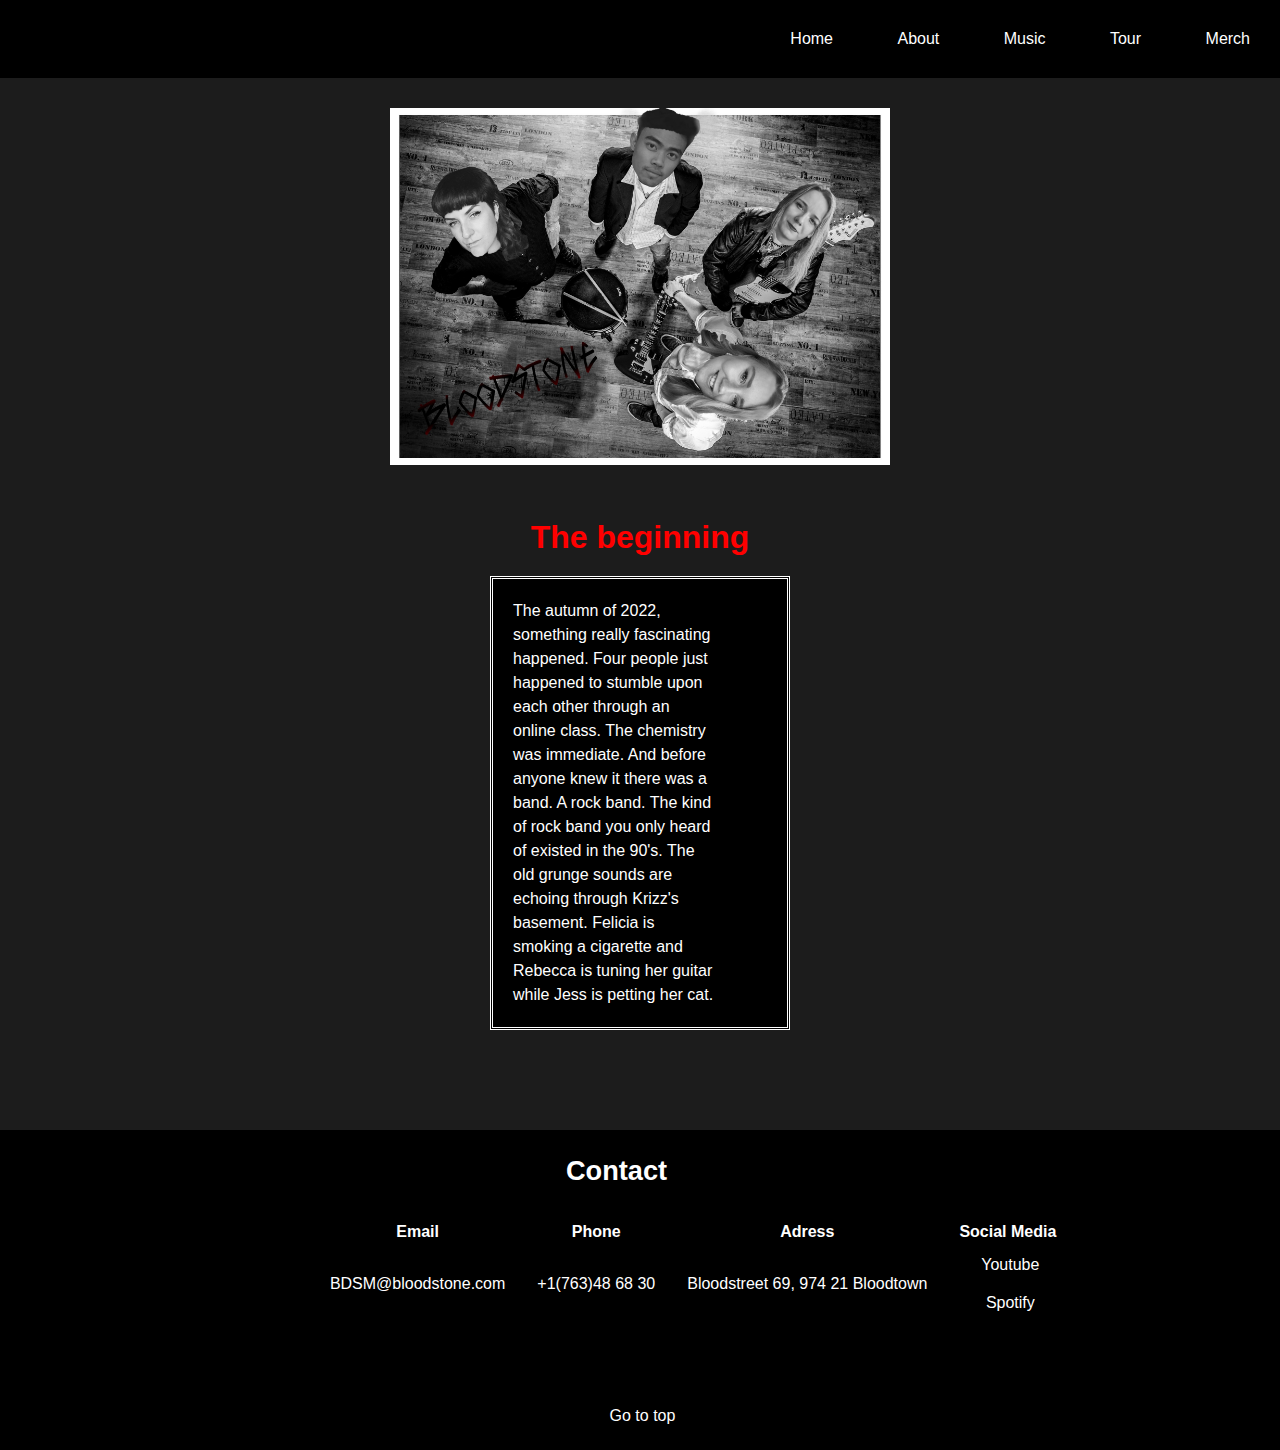
<file: borg.html>
<!DOCTYPE html>
<html lang="en">
<head>
    <meta charset="UTF-8">
    <meta http-equiv="X-UA-Compatible" content="IE=edge">
    <meta name="viewport" content="width=device-width, initial-scale=1.0">
    <title>Borg</title>
    <link rel="stylesheet" type="text/css" href="styles.css">
</head>

    <header id="top">
        <a class="skip-link" href="#main-content">Jump to main content</a>
            <nav>
                <ul class="nav_links">
                    <li><a href="index.html">Home</a></li>
                    <li><a href="borg.html">About</a></li>
                    <li><a href="fredin.html">Music</a></li>
                    <li><a href="phaithong.html">Tour</a></li>
                    <li><a href="ritzen.html">Merch</a></li>
                </ul>
            </nav>
    </header>
    <main class="felicia_main">
        <section id="main-content">
            <!-- Pic of the band -->
            <picture>
                <img class="bandet" src="bandet.jpeg" alt="The band members">
            </picture>
            <h1 class="beginning">The beginning</h1>
            <!-- Text about the band -->
            <article class="about">
                <p>The autumn of 2022, something really fascinating happened. Four people just happened to stumble upon each other through an online class. 
                    The chemistry was immediate. And before anyone knew it there was a band. A rock band. The kind of rock band you only heard of existed in the 90's. 
                    The old grunge sounds are echoing through Krizz's basement. Felicia is smoking a cigarette and Rebecca is tuning her guitar while Jess is petting her cat.</p>
            </article>
        </section>
    </main>

<!-- Footer section start -->
<footer>
    <table>
        <caption>Contact</caption>
            <tr>
                <th>Email </th>
                <th>Phone </th>
                <th>Adress </th>
                <th>Social Media </th>
            </tr>
            
            <tr>
                <td>BDSM@bloodstone.com </td>
                <td>+1(763)48 68 30 </td>
                <td>Bloodstreet 69, 974 21 Bloodtown </td>
                <td><a target="_blank" href="https://www.youtube.com/watch?v=fVtkAGJvNu8&ab_channel=SalmanFouad"><i class="fa-brands fa-youtube"></i>Youtube</a>
                <a target="_blank" href="https://open.spotify.com/artist/7z1zaOeWiHpl4SD2N9ZBgksi=zIwLvkBWTZ-5VxRIhq2DhA"><i class="fa-brands fa-spotify"></i>Spotify</a></td>
            </tr>
    </table>
    <p><a href="#top">Go to top</a></p>
</footer>
<!-- Footer section end -->
</body>
</file>
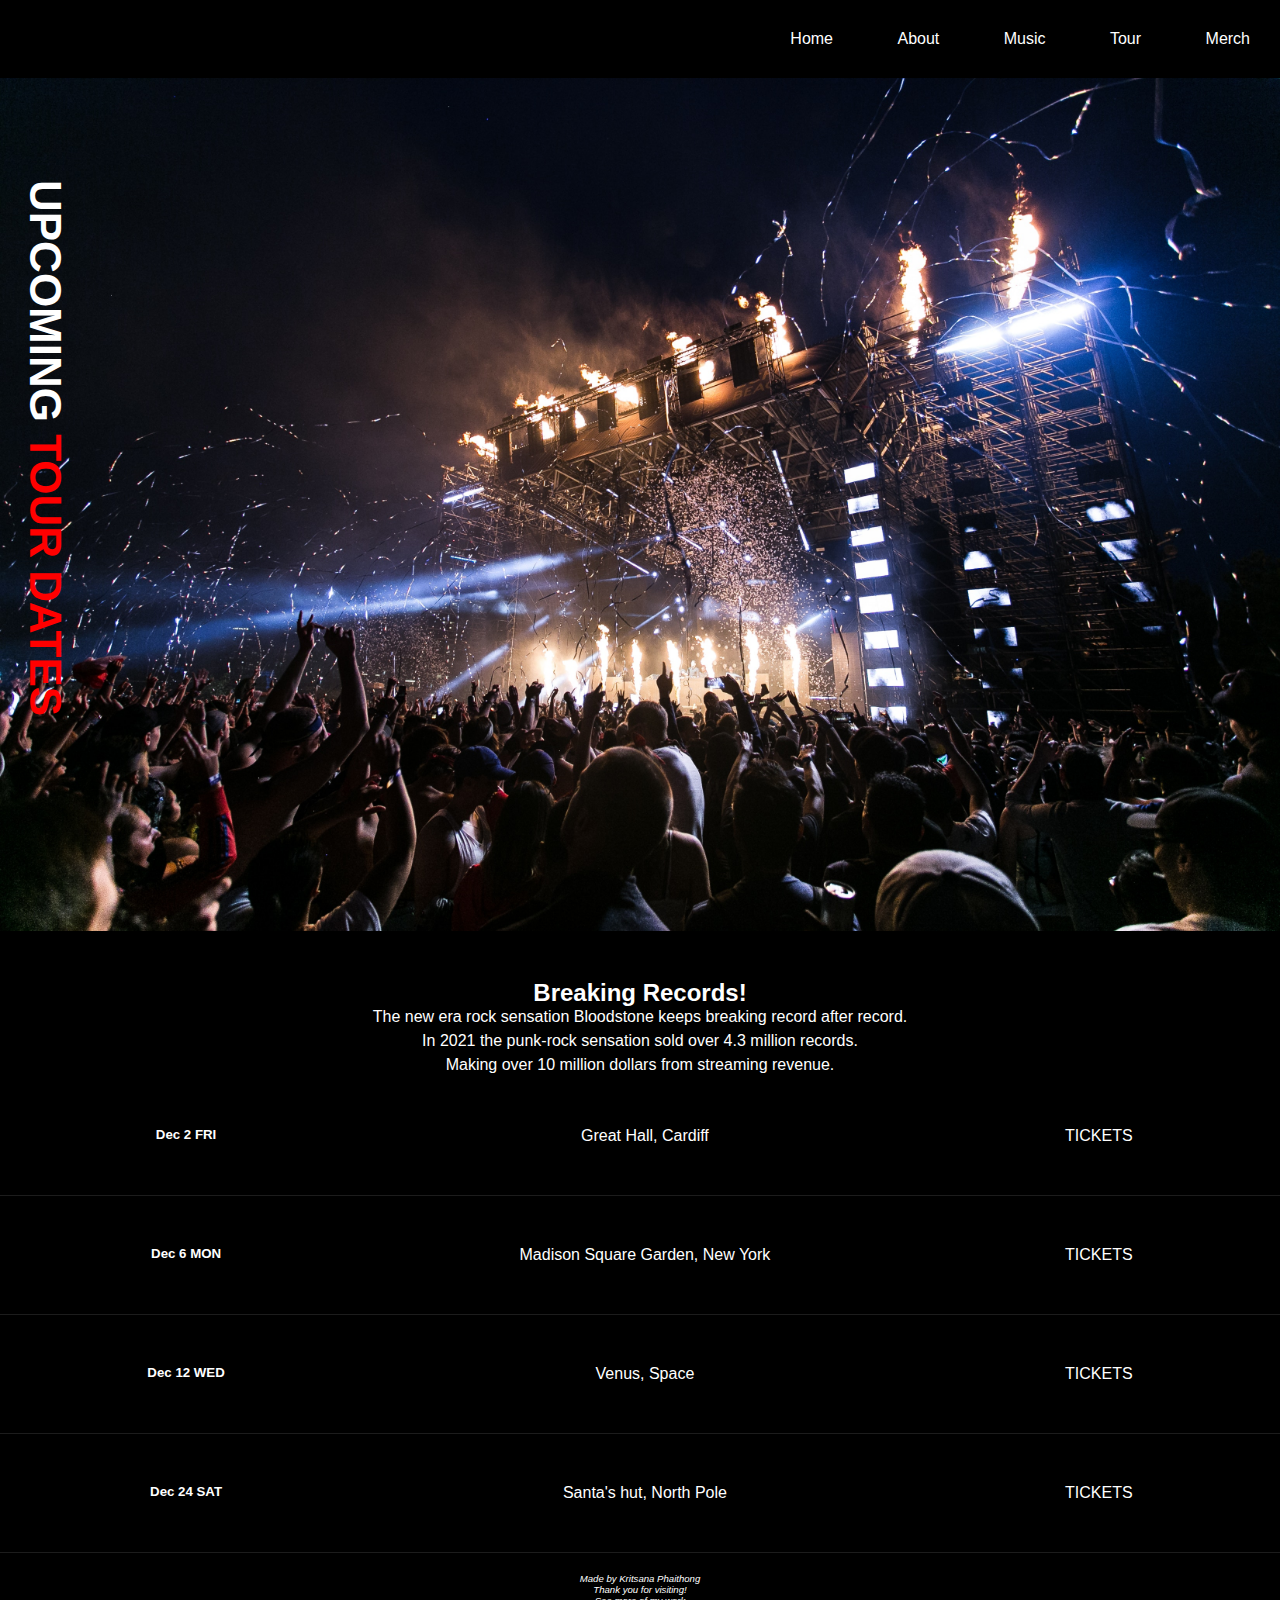
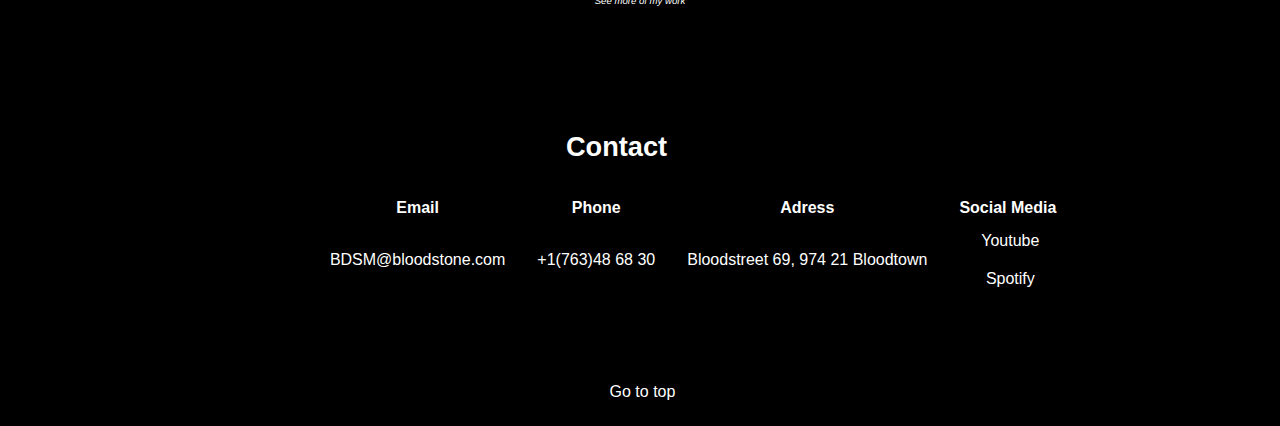
<file: phaithong.html>
<!DOCTYPE html>
<html lang="en">
<head>
    <meta charset="UTF-8">
    <meta http-equiv="X-UA-Compatible" content="IE=edge">
    <meta name="viewport" content="width=device-width, initial-scale=1.0">
    <link rel="stylesheet" href="styles.css">
    <link rel="stylesheet" href="https://cdnjs.cloudflare.com/ajax/libs/font-awesome/6.2.0/css/all.min.css" integrity="sha512-xh6O/CkQoPOWDdYTDqeRdPCVd1SpvCA9XXcUnZS2FmJNp1coAFzvtCN9BmamE+4aHK8yyUHUSCcJHgXloTyT2A==" crossorigin="anonymous" referrerpolicy="no-referrer">
    <title>Upcoming Tours</title>
</head>
<body>
    <!-- Header start -->
    <header id="top">
        <a class="skip-link" href="#main-content">Jump to main content</a>
        <nav>
            <ul class="nav_links">
                <li><a href="index.html">Home</a></li>
                <li><a href="borg.html">About</a></li>
                <li><a href="fredin.html">Music</a></li>
                <li><a href="phaithong.html">Tour</a></li>
                <li><a href="ritzen.html">Merch</a></li>
            </ul>
        </nav>
    </header>
    <!-- Header end -->
    <!-- Hero start -->
    <main class="tour">
        <img src="tour.jpg" class="tour_pic" alt="crowd cheering during a concert">
        <h1>UPCOMING <span>TOUR DATES</span></h1>
    </main>
    <!-- Hero end -->
    <article class="tour_article">
        <h2>Breaking Records!</h2>
        <p>The new era rock sensation Bloodstone keeps breaking record after record. <br>
            In 2021 the punk-rock sensation sold over 4.3 million records. <br>
            Making over 10 million dollars from streaming revenue. 
        </p>
    </article>
    <!-- Schedule section -->
    <section id="main-content">  <!-- On tab: come to this section -->
        <div class="grid_container">
            <h5 class="date">Dec 2 FRI</h5>
            <div class="place">Great Hall, Cardiff</div>
            <a target="_blank" href="https://www.ticketmaster.se/musik/rock-pop/1/events">TICKETS</a>
            
            <h5 class="date">Dec 6 MON</h5>
            <div class="place">Madison Square Garden, New York</div>
            <a target="_blank" href="https://www.ticketmaster.se/musik/rock-pop/2/events">TICKETS</a>
            
            <h5 class="date">Dec 12 WED</h5>
            <div class="place">Venus, Space</div>
            <a target="_blank" href="https://www.ticketmaster.se/musik/rock-pop/3/events">TICKETS</a>
            
            <h5 class="date">Dec 24 SAT</h5>
            <div class="place">Santa's hut, North Pole</div>
            <a target="_blank" href="https://www.ticketmaster.se/musik/rock-pop/4/events">TICKETS</a>
        </div>
    </section>
   <!-- Schedule section end -->
   <!-- Adress start -->
   <address class="tour_adress">
    <p>Made by Kritsana Phaithong <br>
    Thank you for visiting!</p>
    <p><a href="https://github.com/CodeWithKrizz">See more of my work</a></p>
   </address>
   <!-- Adress end -->
    <!-- Footer section start -->
    <footer>
        <table>
            <caption>Contact</caption>
            <tr>
                <th>Email </th>
                <th>Phone </th>
                <th>Adress </th>
                <th>Social Media</th>
            </tr>
            
            <tr>
                <td>BDSM@bloodstone.com </td>
                <td>+1(763)48 68 30 </td>
                <td>Bloodstreet 69, 974 21 Bloodtown </td>
                <td><a target="_blank" href="https://www.youtube.com/watch?v=fVtkAGJvNu8&ab_channel=SalmanFouad"><i class="fa-brands fa-youtube"></i>Youtube</a>
                <a target="_blank" href="https://open.spotify.com/artist/7z1zaOeWiHpl4SD2N9ZBgksi=zIwLvkBWTZ-5VxRIhq2DhA"><i class="fa-brands fa-spotify"></i>Spotify</a></td>
            </tr>
        </table>
        <p><a href="#top">Go to top</a></p>
    </footer>
    <!-- Footer section end -->
</body>
</html>
</file>
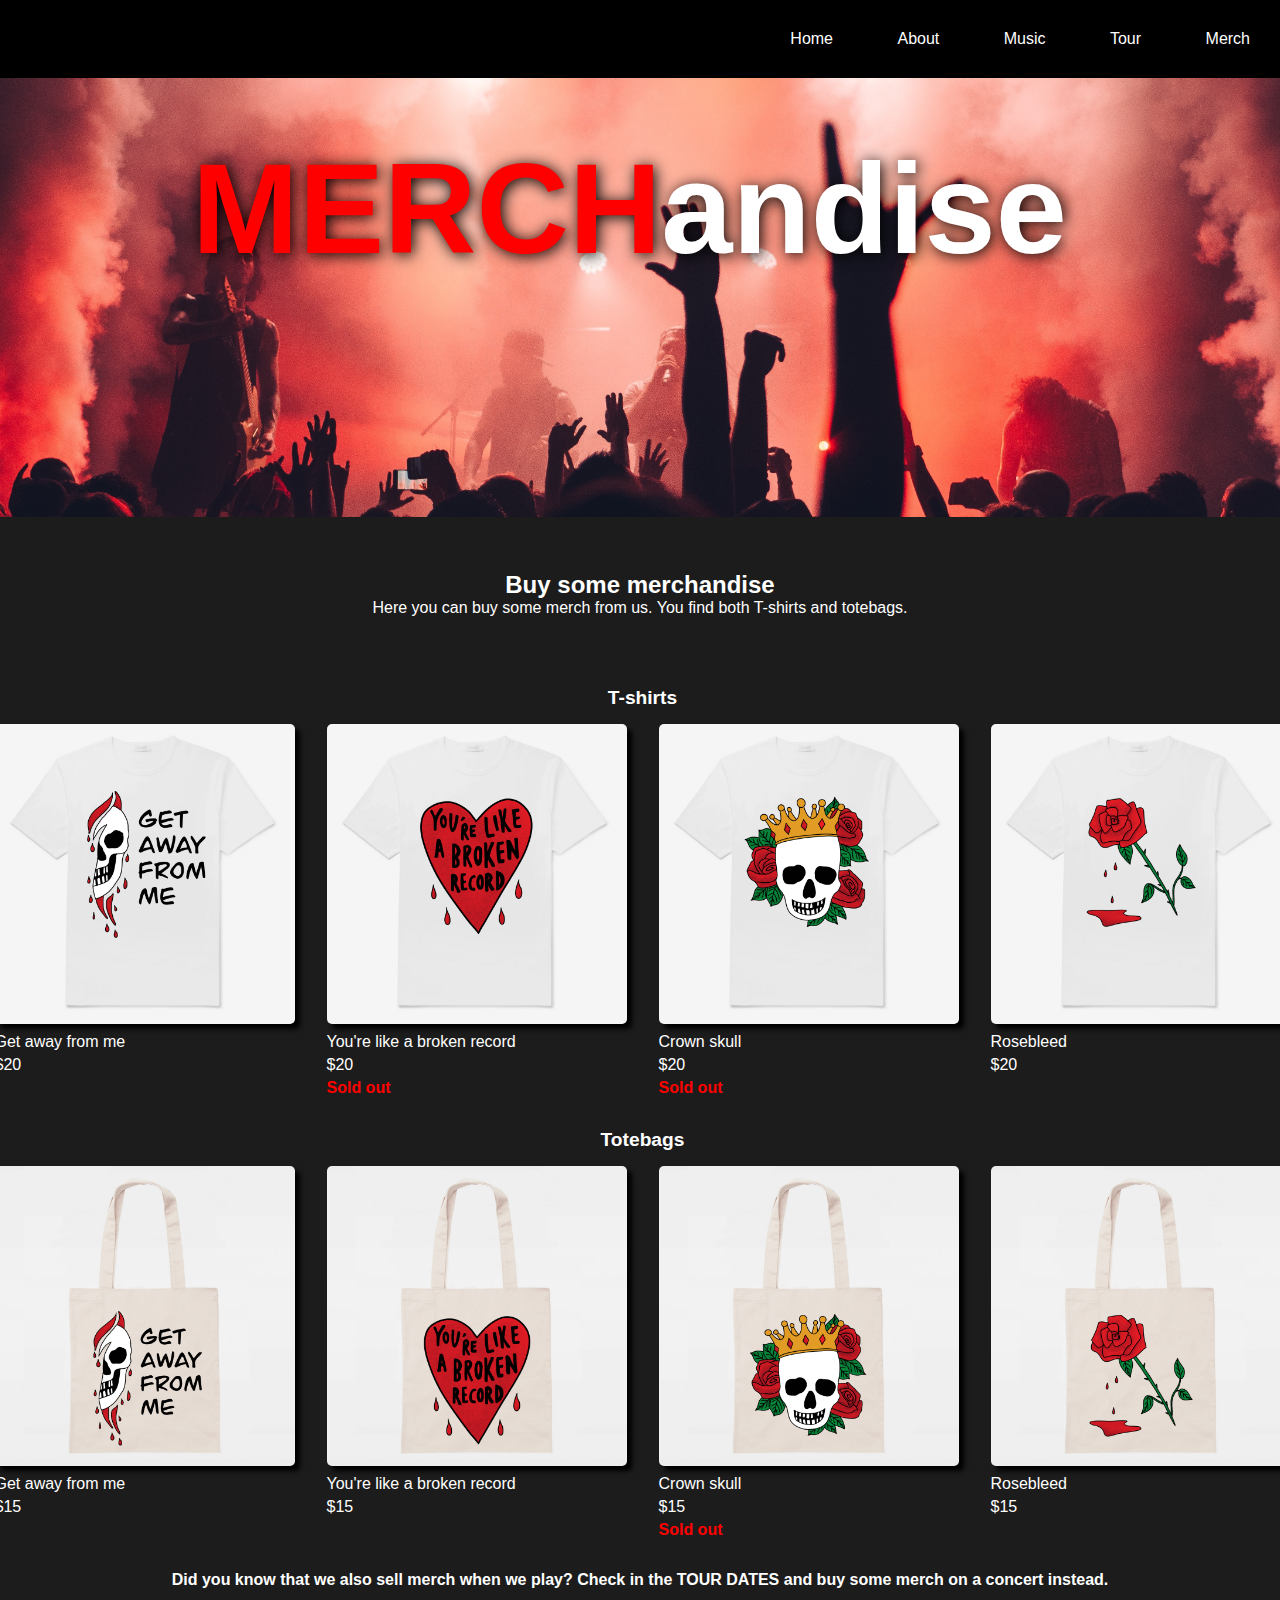
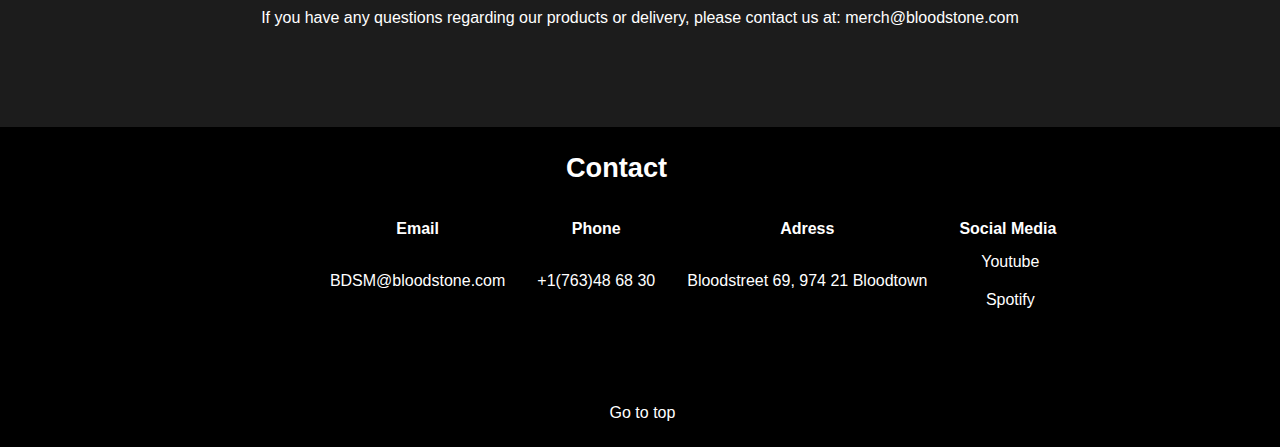
<file: ritzen.html>
<!DOCTYPE html>
<html lang="en">
<head>
    <meta charset="UTF-8">
    <meta http-equiv="X-UA-Compatible" content="IE=edge">
    <meta name="viewport" content="width=device-width, initial-scale=1.0">

    <link rel="stylesheet" href="https://cdnjs.cloudflare.com/ajax/libs/font-awesome/6.2.0/css/all.min.css" integrity="sha512-xh6O/CkQoPOWDdYTDqeRdPCVd1SpvCA9XXcUnZS2FmJNp1coAFzvtCN9BmamE+4aHK8yyUHUSCcJHgXloTyT2A==" crossorigin="anonymous" referrerpolicy="no-referrer">
    <link rel="stylesheet" href="styles.css">

      <title>Merchandise</title>
</head>
<body>
    <!-- Navigation start -->
    <header id="top">
        <a class="skip-link" href="#main-content">Jump to main content</a>
        <nav>
            <ul class="nav_links">
                <li><a href="index.html">Home</a></li>
                <li><a href="borg.html">About</a></li>
                <li><a href="fredin.html">Music</a></li>
                <li><a href="phaithong.html">Tour</a></li>
                <li><a href="ritzen.html">Merch</a></li>
            </ul>
        </nav>
    </header>
    <!-- Navigation end -->

    <div>
    <figure id="merch">
 <img src="rock-concert.jpg" class="rock-concert_pic" alt="The crowd in a rock concert">
        <figcaption><h1><span>MERCH</span>andise</h1></figcaption>
    </figure>
    </div>
    
<main class="merch-main">
    <h2>Buy some merchandise</h2>
        <p>Here you can buy some merch from us. You find both T-shirts and totebags.</p>  
</main>

    <!-- All the merch start -->
    <article id="main-content">
        <div class="merch-headers"> 
            <table>
            <caption class="merch-topic">T-shirts</caption>
            <tr> <!-- Pic of the merch (Tshirts)-->
                <th><img src="tshirt-1.PNG" class="merch_pic" alt="white t-shirt with half a skull"></th>
                <th><img src="tshirt-2.PNG" class="merch_pic" alt="white t-shirt with heart dripping blood"></th>
                <th><img src="tshirt-3.PNG" class="merch_pic" alt="white t-shirt with skull wearing crown"></th>
                <th><img src="tshirt-4.PNG" class="merch_pic" alt="white t-shirt with bleeding red rose"></th>
            </tr>
            <tr> <!-- Name on the merch (Tshirts) -->
                <td>Get away from me</td>
                <td>You're like a broken record</td>
                <td>Crown skull</td>
                <td>Rosebleed</td>
            </tr>
            <tr> <!-- Price (Tshirts) -->
                <td>$20</td>
                <td>$20</td>
                <td>$20</td>
                <td>$20</td>
            </tr>
            <tr> <!-- If sold out (Tshirts) -->
                <td><!-- not sold out --></td>
                <td><h4>Sold out</h4></td>
                <td><h4>Sold out</h4></td>
                <td><!-- not sold out --></td>
            </tr>
            </table>
        </div>

        <div class="merch-headers">
            <table>
                <caption class="merch-topic">Totebags</caption>
                <tr> <!-- Pic of the merch (Totebags) -->
                    <th><img src="totebag-1.PNG" class="merch_pic" alt="textile bag with half a skull"></th>
                    <th><img src="totebag-2.PNG" class="merch_pic" alt="white textile bag with bleeding heart"></th>
                    <th><img src="totebag-3.PNG" class="merch_pic" alt="white textile bag with skull wearing a crown"></th>
                    <th><img src="totebag-4.PNG" class="merch_pic" alt="white textile bag with red rose dripping blood"></th>
                </tr>
                <tr> <!-- Name on the merch (Totebags) -->
                    <td>Get away from me</td>
                    <td>You're like a broken record</td>
                    <td>Crown skull</td>
                    <td>Rosebleed</td>
                </tr>
                <tr> <!-- Price (Totebags) -->
                    <td>$15</td>
                    <td>$15</td>
                    <td>$15</td>
                    <td>$15</td>
                </tr>
                <tr> <!-- If sold out (Totebags) -->
                    <td><!--not sold out--></td>
                    <td><!--not sold out--></td>
                    <td><h4>Sold out</h4></td>
                    <td><!--not sold out--></td>
                </tr>
                </table>
         </div>
    </article> <!-- All the merch end -->

    <section> 
          <div class="infobox-merch"><!-- Small info boxes start -->
             <h4>Did you know that we also sell merch when we play? Check in the <a href="phaithong.html">TOUR DATES</a> and buy some merch on a concert instead. </h4>
             </div>
             <div class="infobox-merch">
            <p>If you have any questions regarding our products or delivery, please contact us at:         merch@bloodstone.com
           </p>
         </div>
        </section> <!-- Small info boxes end -->
    

   <!-- Footer section start -->
<footer>
    <table>
        <caption>Contact</caption>
        <tr>
                <th>Email</th>
                <th>Phone</th>
                <th>Adress</th>
                <th>Social Media</th>
            </tr>
            <tr>
                <td>BDSM@bloodstone.com</td>
                <td>+1(763)48 68 30</td>
                <td>Bloodstreet 69, 974 21 Bloodtown</td>
                <td><a target="_blank" href="https://www.youtube.com/watch?v=fVtkAGJvNu8&ab_channel=SalmanFouad"><i class="fa-brands fa-youtube"></i>Youtube</a>
                <a target="_blank" href="https://open.spotify.com/artist/7z1zaOeWiHpl4SD2N9ZBgksi=zIwLvkBWTZ-5VxRIhq2DhA"><i class="fa-brands fa-spotify"></i>Spotify</a></td>
            </tr>
        </table>
        <p><a href="#top">Go to top</a></p>
    </footer>
<!-- Footer section end -->
</body>
</html>
</file>
<file: styles.css>
*{ /* Group code start */ box-sizing: border-box;
    margin: 0;
    padding: 0;
    font-family: 'poppins', sans-serif;
    color: white;
    scroll-behavior: smooth; /* To make a smooth effect when you press on the "Go to top" link in the footer */
}
body{ 
    background-color: #1c1c1c;
    min-height: 100vh;
}
header{ 
    display: flex;
    justify-content: flex-end;
    align-items: center;
}
.skip-link {
    background-color: #fff;
    color: #000;
    padding: 10px;
    position: absolute;
    left: 10px;
    transform: translateX(-150%);
} 
.skip-link:focus {
    transform: translate(0);
    outline: 0;
}
.nav_links li{ 
    display: inline-block;
    margin: 30px;
    list-style: none; 
}
a:link{ 
    text-decoration: none; 
}
a:visited, a:visited i, .nav_links a:hover, footer a:hover, span, .beginning, .headers h3, .merch-headers h4{ 
    color: red; 
}
a:active { 
    font-style: italic; 
}
.hero h1 { 
    position: absolute;
    margin: 260px 200px 0px 70px;
    font-size: 10em;
    z-index: 2;
    text-shadow: 2px 2px 15px black; 
}
#pic { 
    float: left;
    width: 50%;
}
main {
    display: flex;
    align-items: center;
    justify-content: center;
    text-align: center;
}
footer{ 
    padding: 15px 30px;
    margin: 100px 0px 0px 0px; 
} 
footer table caption{
   transform: translateX(350%);
   margin-bottom: 200px;
   font-size: 1.7em;
   font-weight: bold;
}
th, tr, td {
    padding: 3px 15px 0 15px; 
}
table, footer a, footer h1 {
    display: flex;
    align-items: center;
    justify-content: center;
    padding: 10px 5px 10px 10px; 
} 
header, footer, .about , .grid_container {
    background: black;
} /* Group code end */

 /* Felicias code start */ 
.about {
    width:300px;
    border-style: double;
    text-align: left;
    padding:20px;
}
.bandet { 
    width: 500px;
    margin: 30px;
}

.beginning {
    margin: 20px;
}

/* Felicias code end */
.heroJess h1 { /* Jess code start */
    display: flex; /* Makes it a flexbox */
    align-items: center; /* Centering everything on the Y-axis */
    justify-content: center; /* Centering everything on the X-axis (default flex-direction is row, but if we set flex-direction: column;, then align-items: center; would be centering everything on the X-axis and justify-content: center; on the Y-axis. So basically the opposite. */
    position: absolute;
    top: 30%;
    font-size: 8rem; /* Make the font-size 16*8 px (default size is 16px)*/
    text-shadow: 10px 10px 20px red;
} 
.lyrics-box {
    position: absolute;
    top: 80px;
    background: linear-gradient(to bottom, red 10%, black 60%); /* This gives the box a filter of red and black */
    width: 300px;
    padding: 20px;
    border-style: double;
} 
.lyrics-box div.verse { 
    margin: 20px 0;
} 
.lyrics-box h2 {
    color: #1c1c1c;
} 
main section {
    display: flex;
    flex-direction: column;
    align-items: center;
    justify-content: center;
}
main section h2 {
    font-size: 3em;
    margin: 20px 0;
}
main section p {
    width: 80%;
    line-height: 1.5em;
}
main section blockquote {
    width: 40%;
    font-size: 1.5em;
    margin: 20px 0;
}
aside {
    margin: 50px 0 0 0;
}
aside h4, aside a {
    display: block;
    margin: 10px;
    padding: 10px;
    width: 15%;
    transition: 0.4s linear;
}
aside a:hover {
   color: #eee;
   transition: 0.4s linear;
}
/* Jess code end */

.tour h1{ /* Krizz code start */
    position: absolute;
    top: 20%;
    left: 20px;
    font-size: 44px;
    writing-mode:vertical-rl; /* Rotate the text vertically */
}
.tour_pic, #pic-for-jess-page, .rock-concert_pic {
    width:100%; /* the picture fills the hole screen, adjusts after screensize */
}
.grid_container{
    display: grid; 
    grid: auto/ auto auto auto; /*auto size on first row and 3 columns auto size*/
}
.grid_container > * {  /* All child elements inside the container */
    text-align: center;
    padding: 50px; /* padding of the child elements, give the feel of space*/
    border-bottom: 1px solid #1c1c1c; /* for visual ease to see separation */
}
.tour_adress{
    font-size: .6em;
    padding-top: 20px;
    box-shadow: 0 0 0 100px black; /* Box shadow to fill out without taking "space" */
}
.tour_article{
    line-height: 1.5em;
    padding-top: 50px;
}
.tour_adress, .tour_article{
    background-color: #000;
    text-align: center;
}
/* Krizz code end */
.merch_pic { /* Rebecca Ritzén code start */
    width: 300px;
    box-shadow: 5px 5px 5px black; /*gives the pictures some shadow */
    border-radius: 5px; /* gives the pictures small round corners */
    }
#merch figcaption { 
    position: absolute; /* makes the text go over the pictures, instead of to the right besides it */
    left: 15%; /* by giving the text a percent instead of pixels, the text moves around depending on the screensize */
    top: 15%;
    font-size: 4em; /* makes the font-size 4 times larger than the default size on 16px */
    font-weight: bold;
    text-shadow: 2px 2px 15px black; 
}
.infobox-merch {
    text-align: center; /* makes the text go center, instead from the left that is default */
    margin-top: 20px;
} 
.merch-topic {
        font-size: 1.2em;
        font-weight: bold;
        margin: 10px 0;
}
.merch-headers table {
       display: flex;
       align-items: center;
       justify-content: center;
       flex-direction: column;
}
.merch-main {
display: block;
margin: 50px;
}/* Rebecca Ritzén code end */
</file>
